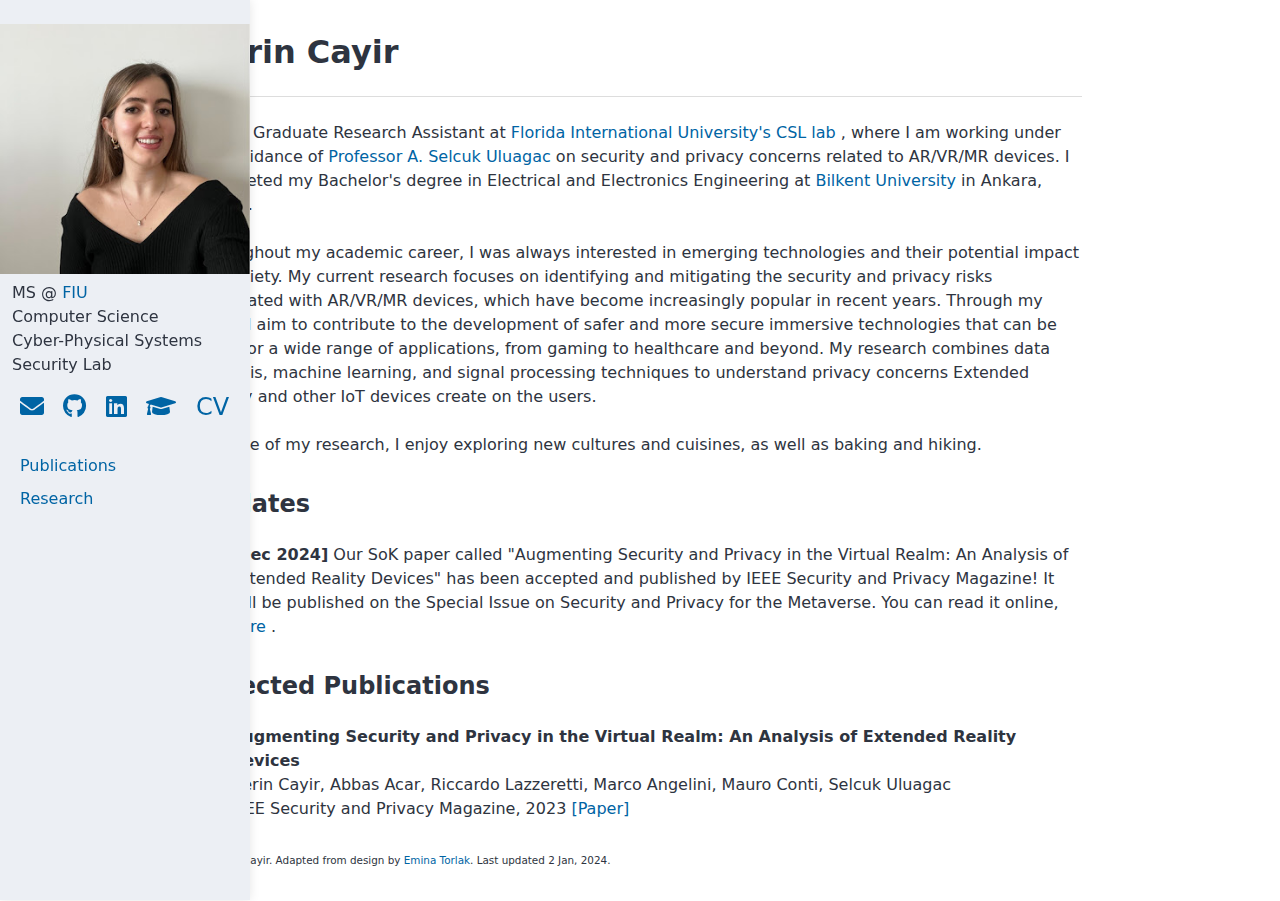
<file: index.html>
<!DOCTYPE html>
<html lang="en">

<head>
  <meta charset="UTF-8">
  <meta name="viewport" content="width=device-width, initial-scale=1.0">
  <meta name="author" content="Habiba Farrukh">
  <meta name="description" content="Habiba Farrukh's homepage">
  <meta name="keywords" content="">
  <title>Derin Cayir</title>
  <link rel="stylesheet" href="css/index.css">
  <link rel="stylesheet" href="https://cdnjs.cloudflare.com/ajax/libs/font-awesome/5.15.3/css/all.min.css">
</head>

<body>

<header>
  <h1>Derin Cayir</h1>
<!--   <nav>
  <ul>
    <li><a href="cv.html">CV</a></li>
    <li><a href="https://github.com/Habiba-Farrukh">GitHub</a></li>
    <li><a href="https://www.linkedin.com/in/habiba-farrukh-407305109/">LinkedIn</a></li>
    <li><a href="https://scholar.google.com/citations?user=oSEtOA4AAAAJ&hl=en">Google Scholar</a></li>
  </ul>
  </nav> -->
</header>

<div class="sidebar">
<br>
<img src="images/unnamed.jpg" alt="Photo of Derin">
<br>
<p>
  MS @ <a href="https://www.cis.fiu.edu//">FIU</a><br>
  Computer Science<br>
  Cyber-Physical Systems Security Lab
<p>

<div class="social-icons">  
<nav>
<ul style="list-style: none;">
  <li style="list-style: none;"><a href="mailto:dcayi001@fiu.edu"><i class="fas fa-envelope"></i></a></li>
      <li style="list-style: none;"><a href="https://github.com/derincyr"><i class="fab fa-github"></i></a></li>
      <li style="list-style: none;"><a href="https://www.linkedin.com/in/derin-cayir-525b171a5//"><i class="fab fa-linkedin"></i></a></li>
      <li style="list-style: none;"><a href="https://scholar.google.com/citations?user=VXD6UsAAAAAJ&hl=en&oi=ao"><i class="fas fa-graduation-cap"></i></a></li>
  <li style="list-style: none;"><a href="files/Derin_Cayir_Resume.pdf">CV</a></li>
</ul>
</nav>
</div>
  
<ul>
  <li><a href="#publications">Publications</a></li>
  <li><a href="research.html">Research</a></li>
</ul>
</div>  

  
<!-- <p>
  <br>
  <b> Beginning in October 2023, I will join the <a href="https://www.cs.uci.edu/">Department of Computer Science</a> at the <a href="https://www.uci.edu/">University of California, Irvine</a>. Please reach out to me if you are interested in working together!</b> </br>
</p> -->

<p>

<br> I am a Graduate Research Assistant at <a href="https://csl.fiu.edu/">Florida International University's CSL lab</a> , where I am working under the guidance of <a href="https://ece.fiu.edu/people/faculty/profiles/uluagac-selcuk/index.html">Professor A. Selcuk Uluagac</a> on security and privacy concerns related to AR/VR/MR devices. I completed my Bachelor's degree in Electrical and Electronics Engineering at <a href="https://w3.bilkent.edu.tr/bilkent/">Bilkent University</a> in Ankara, Turkey. <br>
</p>
<p>
Throughout my academic career, I was always interested in emerging technologies and their potential impact on society. My current research focuses on identifying and mitigating the security and privacy risks associated with AR/VR/MR devices, which have become increasingly popular in recent years. Through my work, I aim to contribute to the development of safer and more secure immersive technologies that can be used for a wide range of applications, from gaming to healthcare and beyond. My research combines data analysis, machine learning, and signal processing techniques to understand privacy concerns Extended Reality and other IoT devices create on the users.  
</p>
<p>
Outside of my research, I enjoy exploring new cultures and cuisines, as well as baking and hiking. 
</p>



<h2 id="updates">Updates</h2>
  <ul>
    <li> <b>[Dec 2024]</b> Our SoK paper called "Augmenting Security and Privacy in the Virtual Realm: An Analysis of Extended Reality Devices" has been accepted and published by IEEE Security and Privacy Magazine! It will be published on the Special Issue on Security and Privacy for the Metaverse. You can read it online, <a href="https://ieeexplore.ieee.org/abstract/document/10339392">here</a> .</li>
  </ul>

  
<h2 id="publications">Selected Publications</h2>
<ul>
  <li><b>Augmenting Security and Privacy in the Virtual Realm: An Analysis of Extended Reality Devices</b>
      <br/>
      Derin Cayir, Abbas Acar, Riccardo Lazzeretti, Marco Angelini, Mauro Conti, Selcuk Uluagac
      <br/>
      IEEE Security and Privacy Magazine, 2023 <a href="https://ieeexplore.ieee.org/abstract/document/10339392">[Paper]</a>
      <br/>
  </li>
</ul>

  
<footer>&copy; Derin Cayir. Adapted from design by <a href="https://emina.github.io/">Emina Torlak</a>. Last updated 2 Jan, 2024.</footer>

</body>
</html>
</file>
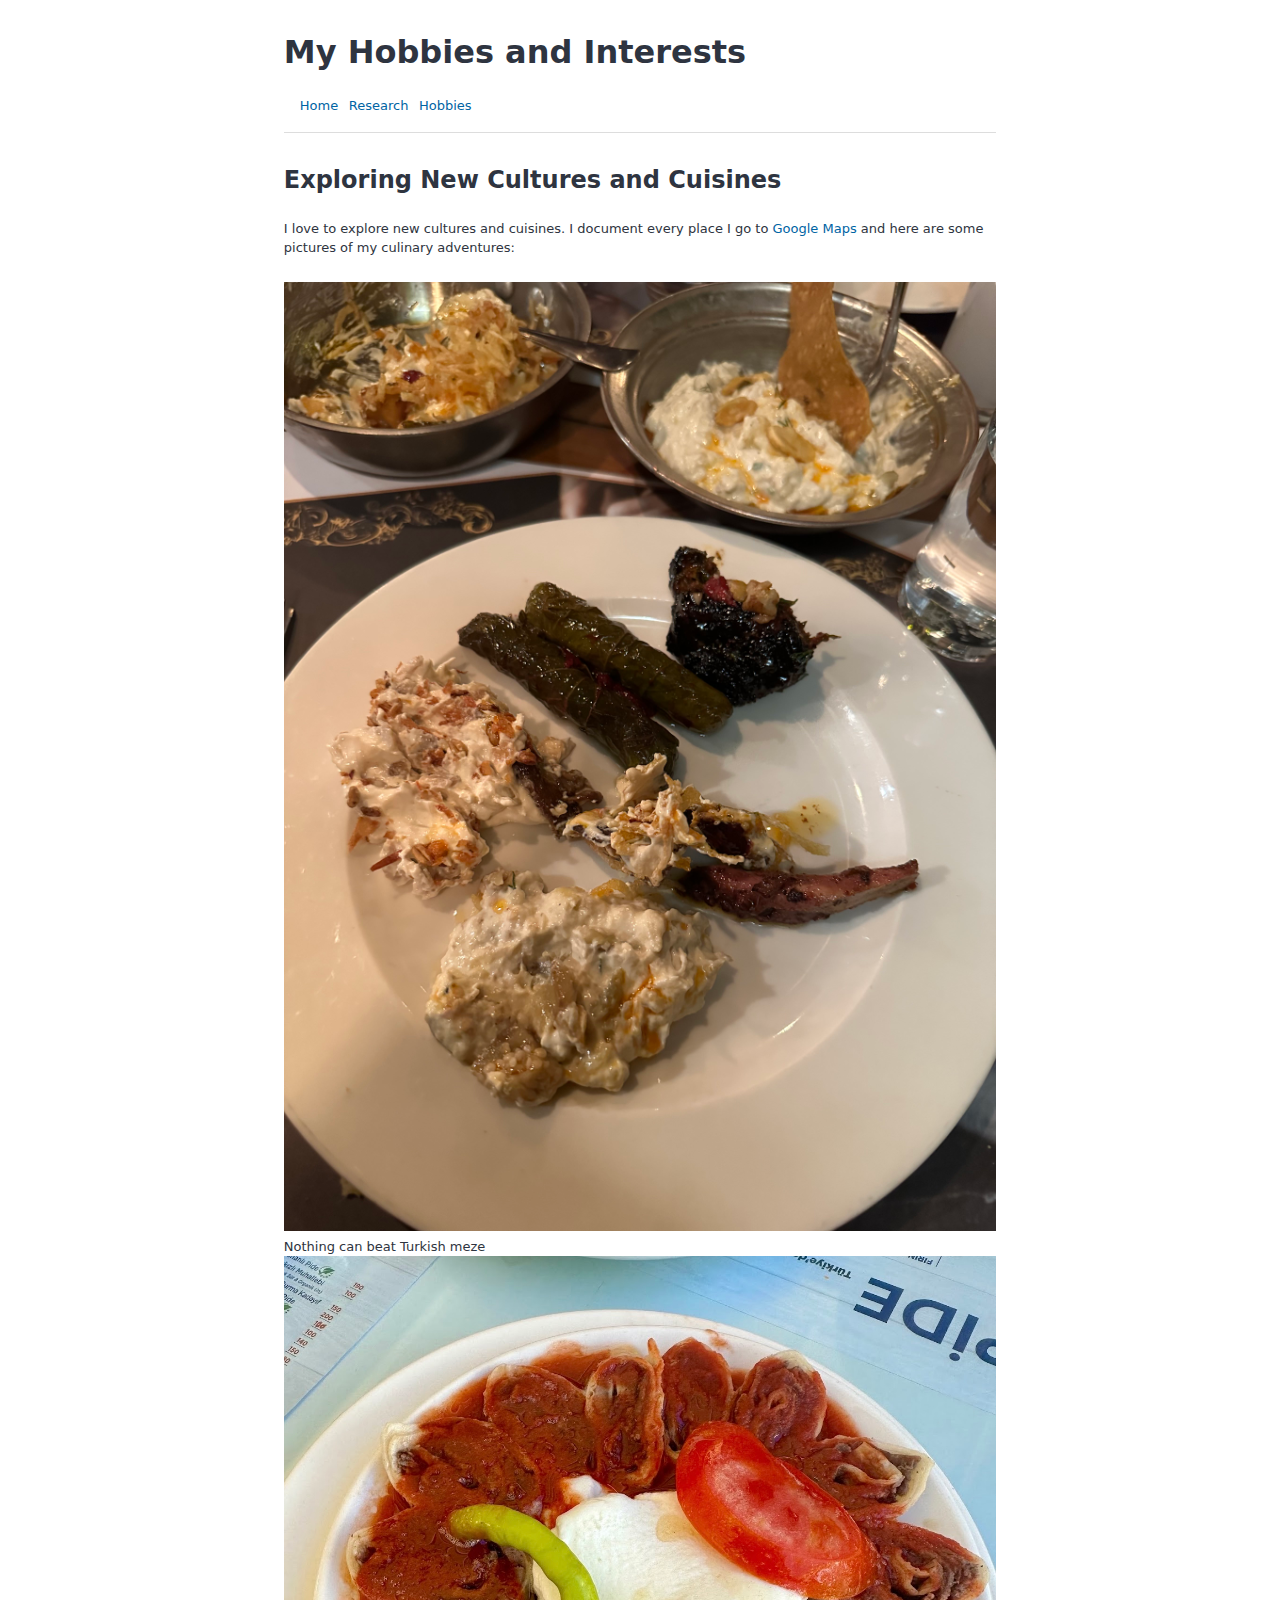
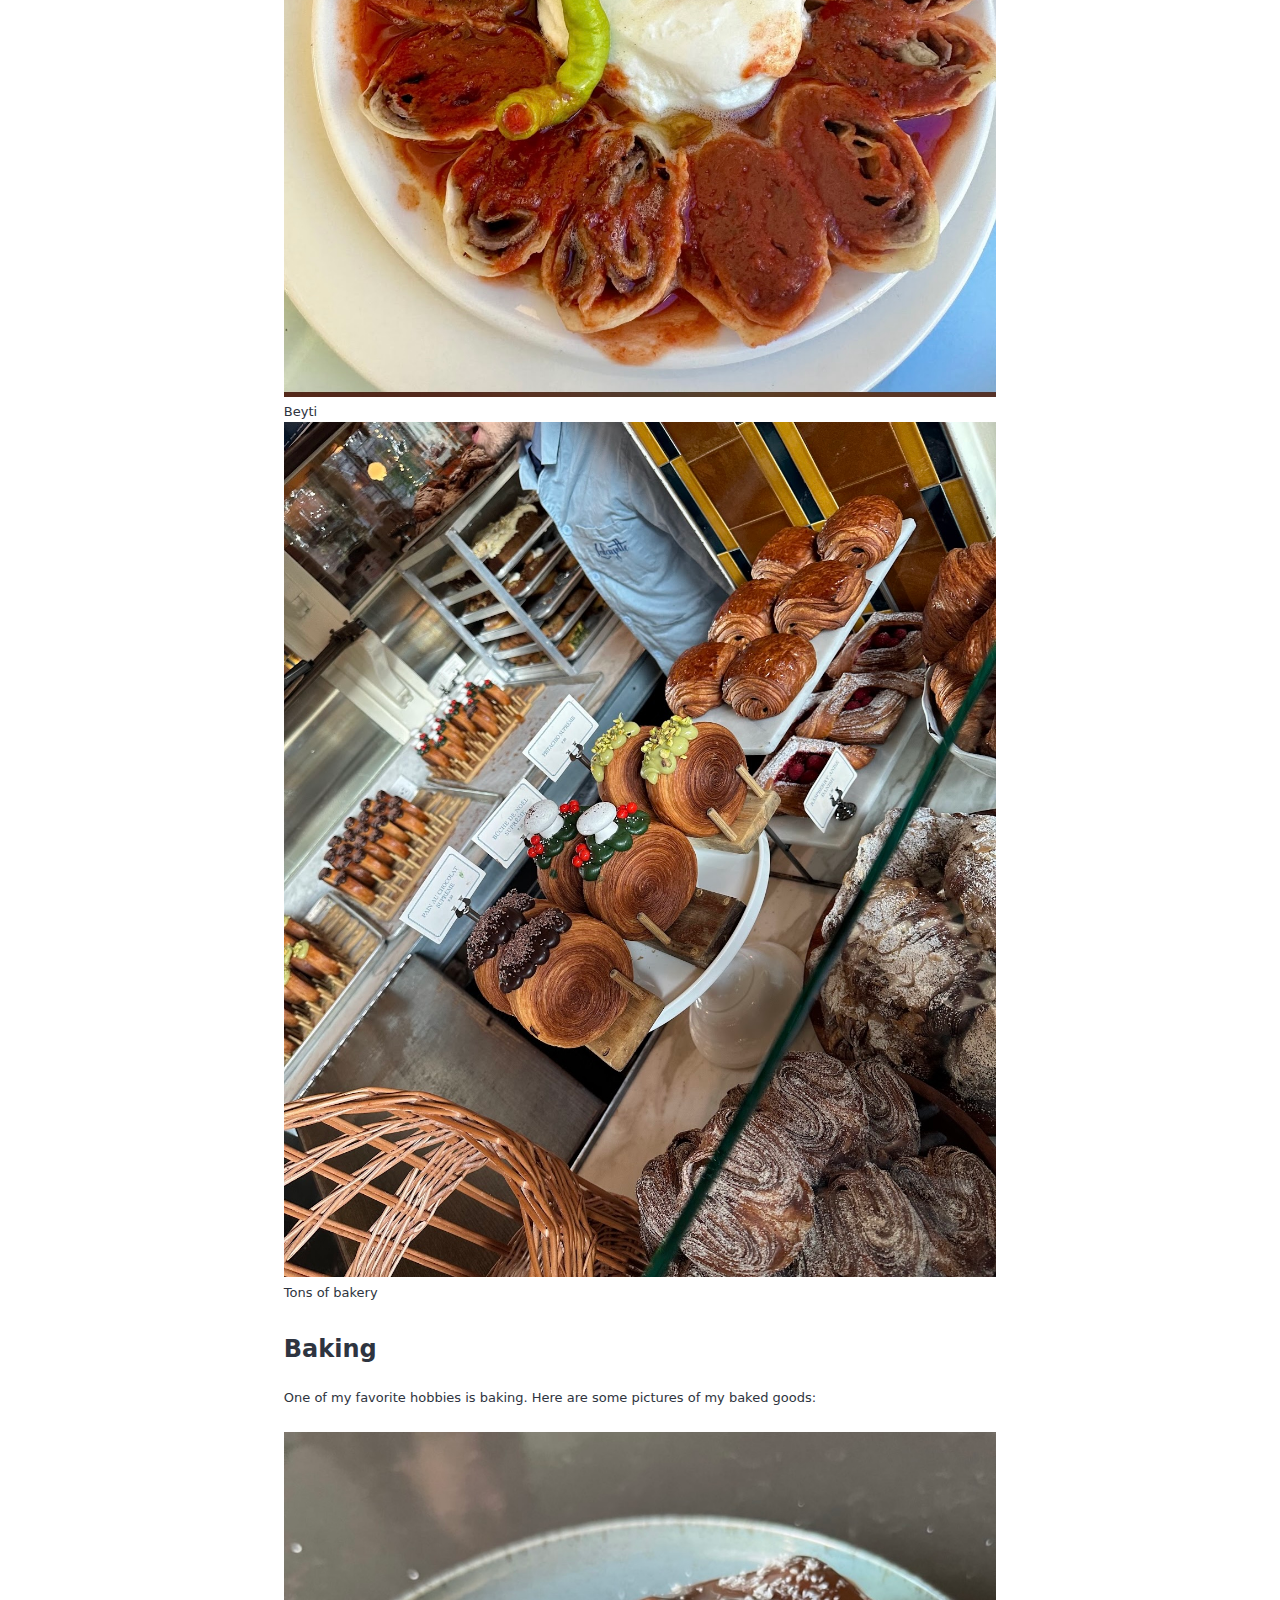
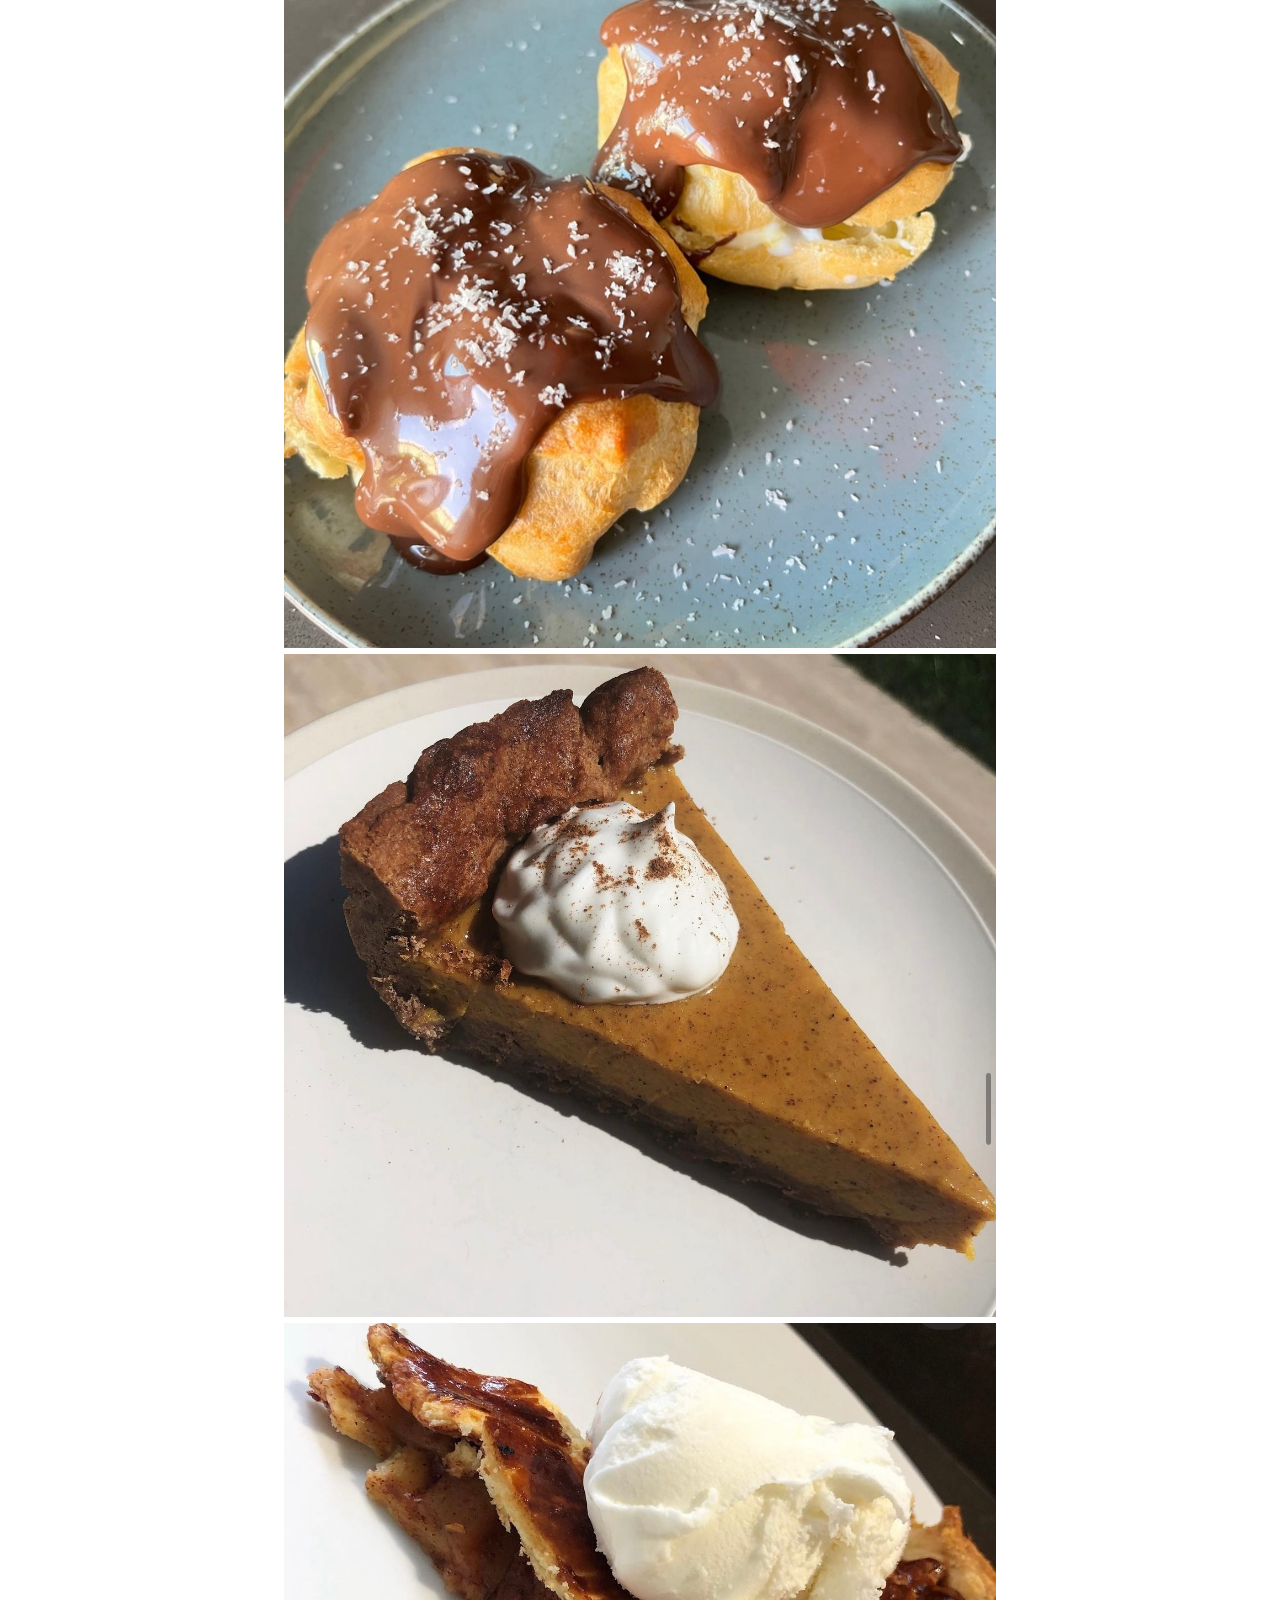
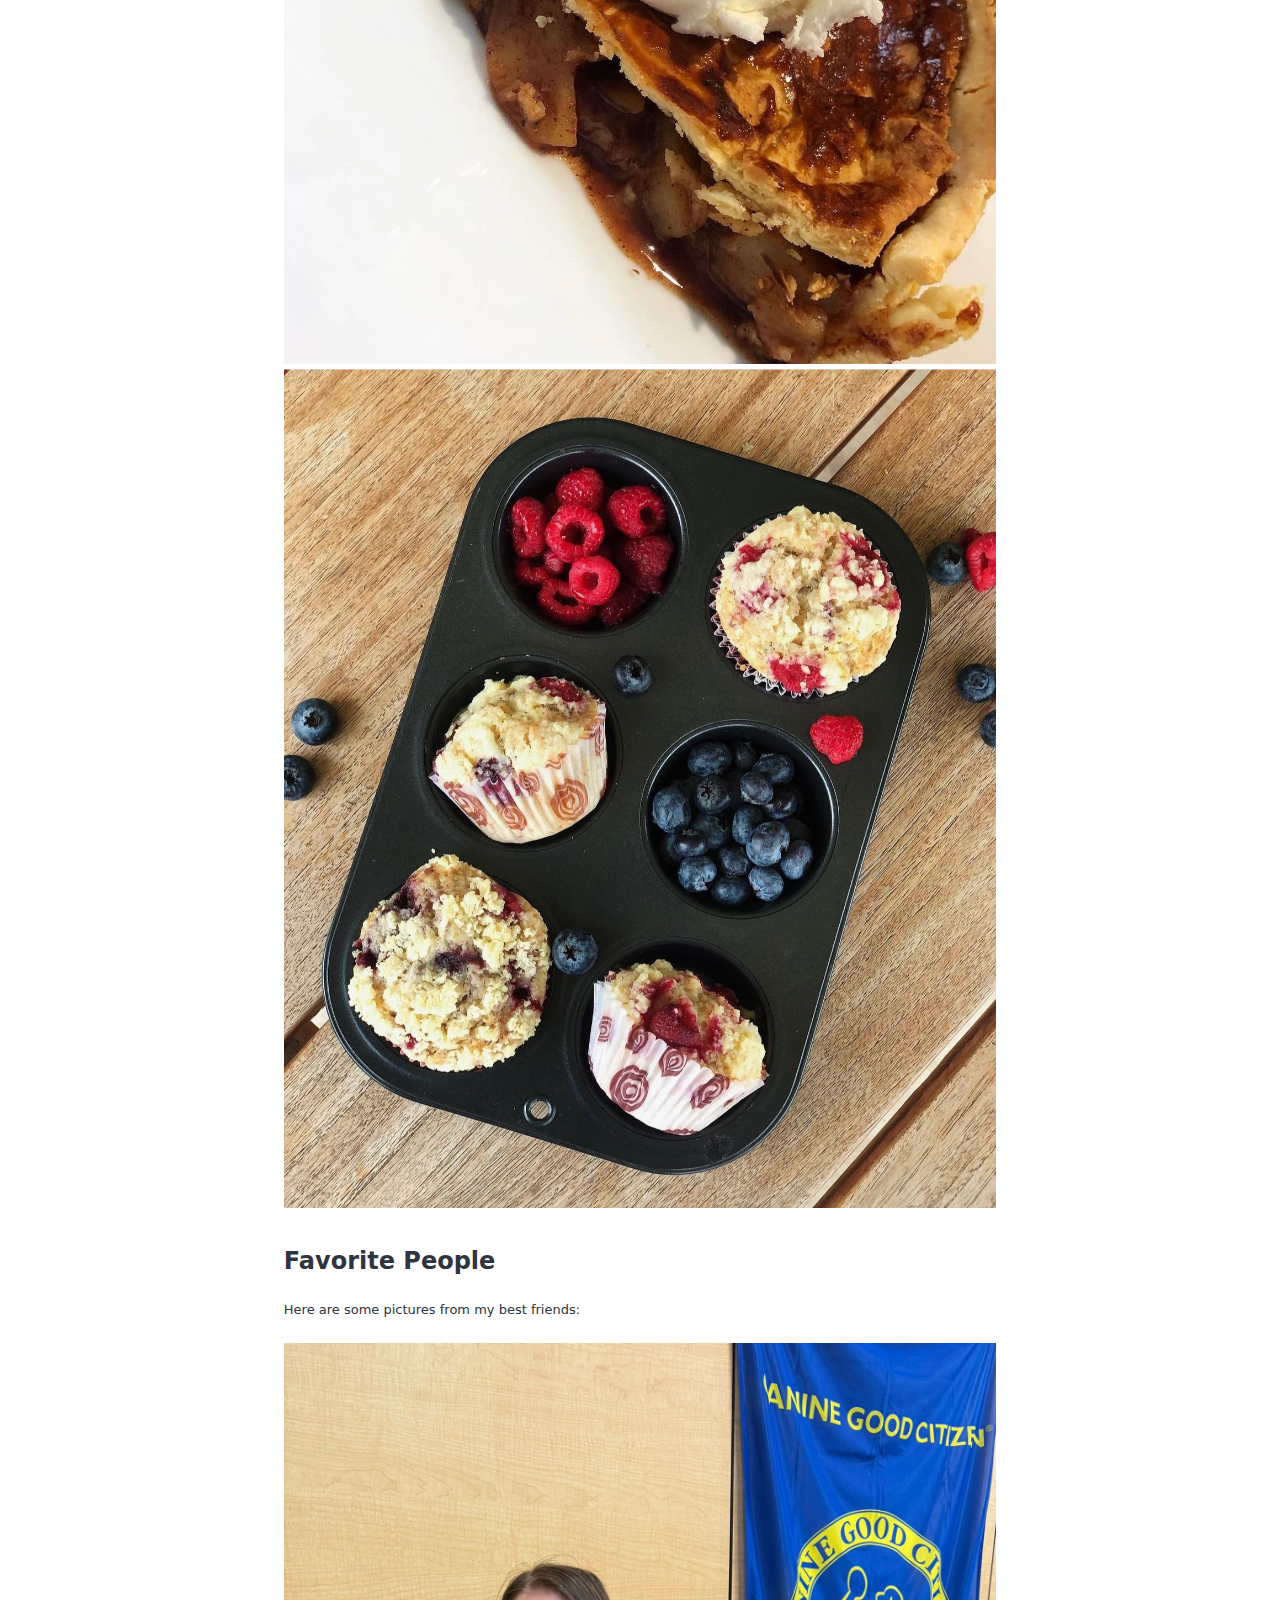
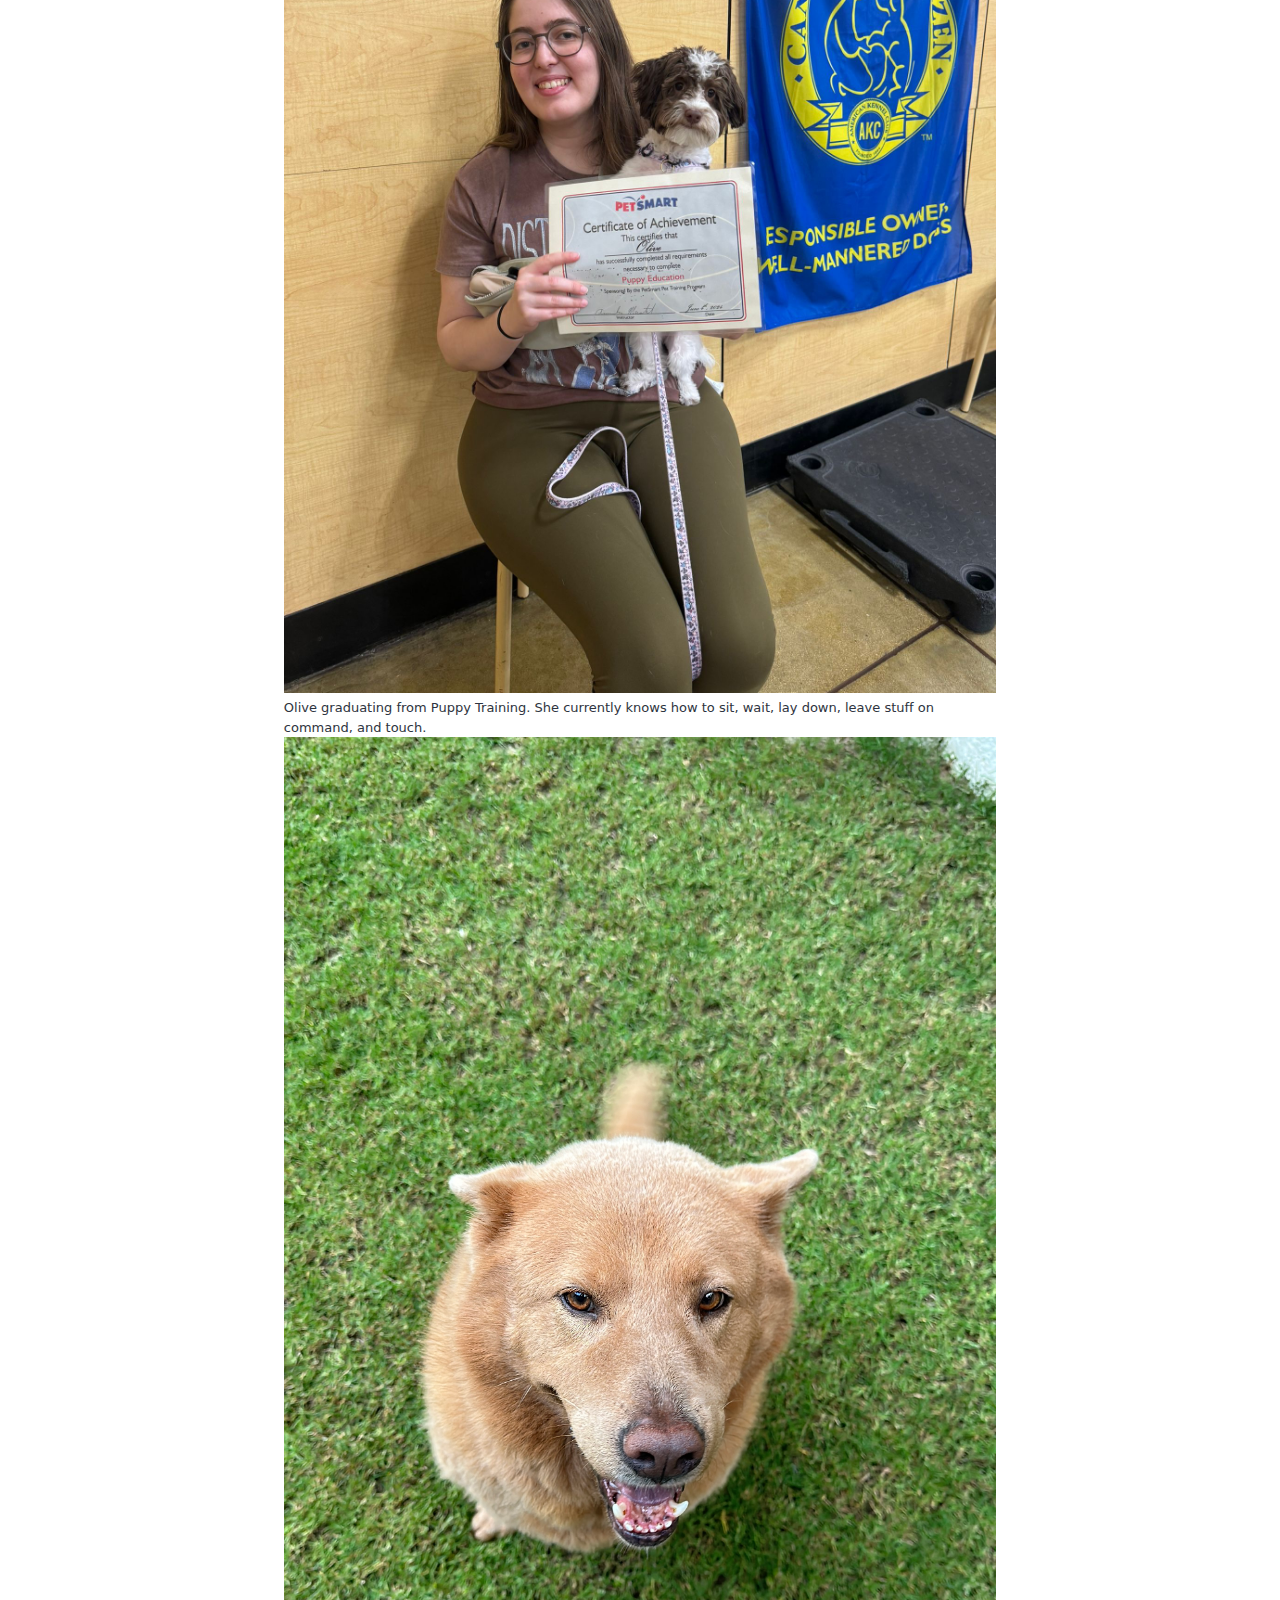
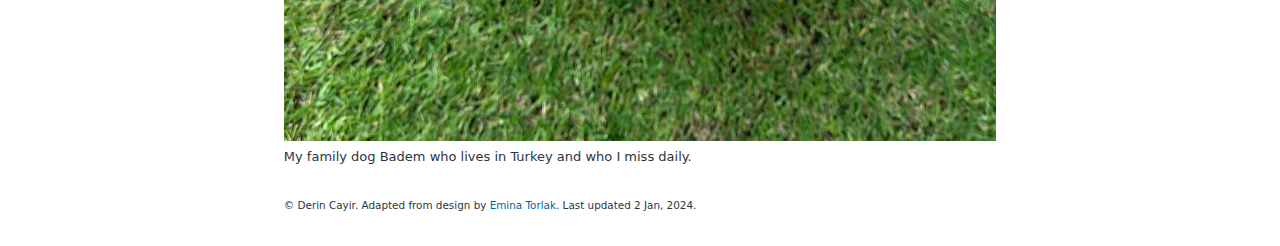
<file: hobbies.html>
<!DOCTYPE html>
<html lang="en">

<head>
  <meta charset="UTF-8">
  <meta name="viewport" content="width=device-width, initial-scale=1.0">
  <meta name="author" content="Derin Cayir">
  <meta name="description" content="Derin Cayir's hobbies">
  <meta name="keywords" content="">
  <title>Derin Cayir's Hobbies</title>
  <link rel="stylesheet" href="css/base.css">
  <link rel="stylesheet" href="css/light.min.css">
  <link rel="stylesheet" href="css/sidebar.css">
  <link rel="stylesheet" href="css/index.css">
</head>

<body>

<header>
  <h1>My Hobbies and Interests</h1>
  <nav>
    <ul>
      <li><a href="index.html">Home</a></li>
      <li><a href="research.html">Research</a></li>
      <li><a href="hobbies.html">Hobbies</a></li>
      <!-- Add more navigation links as needed -->
    </ul>
  </nav>
</header>

<main>
    <section>
        <h2>Exploring New Cultures and Cuisines</h2>
        <p>I love to explore new cultures and cuisines. I document every place I go to <a href="https://www.google.com/maps/contrib/115523891991465154573/reviews/@33.1737739,-81.7390823,5z/data=!3m1!4b1!4m3!8m2!3m1!1e1?entry=ttu" target="_blank">Google Maps</a> and here are some pictures of my culinary adventures:</p>
        
        <div class="image-caption">
            <img src="images/turkishmeze.jpg" alt="Nothing can beat Turkish meze">
            <span>Nothing can beat Turkish meze</span>
        </div>
          
        <div class="image-caption">
            <img src="images/beyti.jpg" alt="Beyti">
            <span>Beyti</span>
        </div>
          
        <div class="image-caption">
            <img src="images/bakery.jpg" alt="Tons of bakery">
            <span>Tons of bakery</span>
        </div>
      </section>

  <section>
    <h2>Baking</h2>
    <p>One of my favorite hobbies is baking. Here are some pictures of my baked goods:</p>
    <img src="images/profiterol.jpg" alt="Baking 1">
    <img src="images/pumpkinpie.jpg" alt="Baking 2">
    <img src="images/applepie.jpg" alt="Baking 3">
    <img src="images/muffin.jpg" alt="Baking 4">
  </section>

  <section>
    <h2>Favorite People</h2>
    <p>Here are some pictures from my best friends:</p>
    <div class="image-caption">
        <img src="images/Olive.JPG" alt="Olive">
        <span>Olive graduating from Puppy Training. She currently knows how to sit, wait, lay down, leave stuff on command, and touch.</span>
    </div>
    <div class="image-caption">
        <img src="images/Badem.jpg" alt="Badem">
        <span>My family dog Badem who lives in Turkey and who I miss daily.</span>
    </div>
  </section>
</main>

<footer>&copy; Derin Cayir. Adapted from design by <a href="https://emina.github.io/">Emina Torlak</a>. Last updated 2 Jan, 2024.</footer>

</body>
</html>
</file>
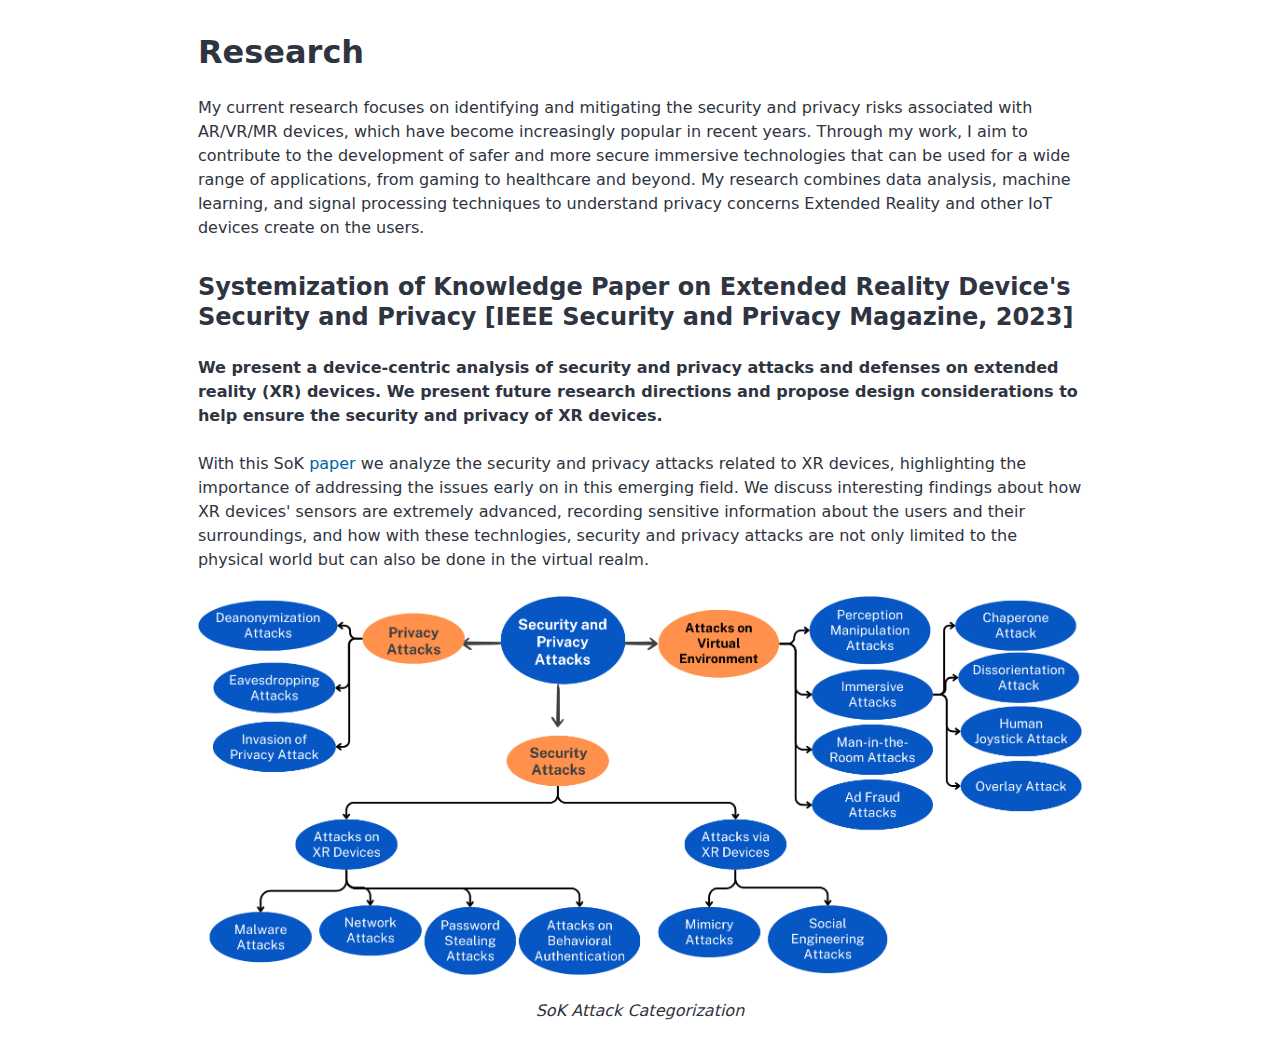
<file: research.html>
<!DOCTYPE html>
<html>
<head>
  <meta charset="UTF-8">
  <meta name="viewport" content="width=device-width, initial-scale=1.0">
  <meta name="author" content="Habiba Farrukh">
  <meta name="description" content="Habiba Farrukh's research">
  <meta name="keywords" content="">
  <title>Research</title>
  <link rel="stylesheet" href="css/index.css">
  <link rel="stylesheet" href="https://cdnjs.cloudflare.com/ajax/libs/font-awesome/5.15.3/css/all.min.css">
</head>
<body>
  <h1>Research</h1>
  <p>
    My current research focuses on identifying and mitigating the security and privacy risks associated with AR/VR/MR devices, which have become increasingly popular in recent years. Through my work, I aim to contribute to the development of safer and more secure immersive technologies that can be used for a wide range of applications, from gaming to healthcare and beyond. My research combines data analysis, machine learning, and signal processing techniques to understand privacy concerns Extended Reality and other IoT devices create on the users. 
  </p>

  <h2>Systemization of Knowledge Paper on Extended Reality Device's Security and Privacy [IEEE Security and Privacy Magazine, 2023]</h2>
  <p>
    <b>We present a device-centric analysis of security and privacy attacks and defenses on extended reality (XR) devices. We present future research directions and propose design considerations to help ensure the security and privacy of XR devices.</b>
  </p>
  <p>
    With this SoK <a href='https://ieeexplore.ieee.org/abstract/document/10339392'>paper</a> we analyze the security and privacy attacks related to XR devices, highlighting the importance of addressing the issues early on in this emerging field. We discuss interesting findings about how XR devices' sensors are extremely advanced, recording sensitive information about the users and their surroundings, and how with these technlogies, security and privacy attacks are not only limited to the physical world but can also be done in the virtual realm.
  </p>
  <p align="center">
    <a href='https://ieeexplore.ieee.org/abstract/document/10339392'>
      <img src="files/sok.png"
           alt="SoK Attack Categorization"
           style="display:block; margin-left: auto; margin-right: auto;" />
    </a>
    <br>
    <em>SoK Attack Categorization</em>
  </p>

 
</body>
</html>
</file>
<file: css/index.css>
@import "light.min.css";
@import "sidebar.css";

header {
  border-bottom: 1px solid #ddd;
}

header img { 
  width: 7rem; 
  float: right; 
}

header + p { 
  clear: both; 
  margin-top: 2rem; 
}

nav ul {
  list-style-type: none;
/*   margin: 0; */
  margin: 1rem;
  padding: 0; 
  text-align: left;
}

nav ul li {
  display: inline-block;
  margin: 0;
  padding: 0;
}

nav ul li::before {
  content: "";
  margin-right: .15rem;
  margin-left: .25rem;
}

nav ul li:first-child::before {
  content: "";
  margin: 0;
  padding: 0;
}

footer { 
  margin-top: 2rem; 
  margin-bottom: 2rem; 
  font-size: .65rem; 
}


@media screen and (max-width: 480px) {
  body {
    font-size: .9rem; 
  }  

  header img { 
    width: 3.5rem; 
    float: right; 
  }

  footer { 
    font-size: .6rem; 
  }
}

@media screen and (max-width: 375px) {
  body {
    font-size: .65rem; 
  }  

  header img { 
    width: 3rem; 
    float: right; 
  }

  nav ul li::before {
    content: "·";
    margin-right: .3rem;
    margin-left: .15rem;
  }

  footer { 
    font-size: .45rem; 
  }
}
</file>
<file: css/base.css>
@import "light.min.css";

body {
  min-width: 60ch;
  font-size: small; 
}

footer { 
  margin-top: 2rem; 
  margin-bottom: 2rem; 
  font-size: x-small; 
}

nav ul {
  list-style-type: none;
  margin: 0;
  padding: 0; 
  text-align: left;
}

nav ul li {
  display: inline-block;
  margin: 0;
  padding: 0;
}

nav ul li::before {
  content: "·";
  margin-right: .5rem;
  margin-left: .25rem;
}

nav ul li:first-child::before {
  content: "";
  margin: 0;
  padding: 0;
}
</file>
<file: css/sidebar.css>
/* Example sidebar styles */
.sidebar {
  width: 250px; /* Adjust the width as needed */
  background: var(--b-bg-2);
  position: fixed;
  top: 0;
  left: 0;
  height: 100%;
  box-shadow: 0px 0px 10px rgba(0, 0, 0, 0.1);
  z-index: 1000;
  overflow-y: auto;
}

.sidebar p {
  margin-left: 0.75rem;
  margin-right: 0.5rem;
}

.sidebar ul {
  list-style: none;
  padding: 0;
  margin-left: 1rem;
  margin-top: -1rem;
  margin-bottom: 2.25rem;
}

.sidebar li {
  list-style: none;
  padding: 0.25rem 0.25rem;
  border-bottom: 1px solid var(--b-line);
}

/* Adjustments to the main content area */
.main-content {
  margin-left: 250px; /* Same width as the sidebar */
  padding: 1rem;
}

.social-icons {
  display: flex;
  gap: 0.25rem;
}

.social-icons a {
  font-size: 24px;
  color: var(--b-link);
}

@media screen and (max-width: 480px) {
  .sidebar {
    width: 0px;
  }
  .main-content{
    margin-left: 0px;
    padding: 0rem;
  }  
}

@media screen and (max-width: 375px) {
  .sidebar {
    width: 0px;
  }
  .main-content{
    margin-left: 0px;
    padding: 0rem;
  }  
}
</file>
<file: css/light.min.css>
:root{--b-font-main: ui-sans-serif, system-ui, -apple-system, BlinkMacSystemFont, "Segoe UI", Roboto, "Helvetica Neue", Arial, "Noto Sans", sans-serif, "Apple Color Emoji", "Segoe UI Emoji", "Segoe UI Symbol", "Noto Color Emoji";--b-font-mono: ui-monospace, SFMono-Regular, Menlo, Monaco, Consolas, "Liberation Mono", "Courier New", monospace;--b-txt: #2e3440;--b-bg-1: #fff;--b-bg-2: #eceff4;--b-line: #eceff4;--b-link: #0064a4;--b-btn-bg: #242933;--b-btn-txt: #fff;--b-focus: #88c0d0}*,::before,::after{box-sizing:border-box}html:focus-within{scroll-behavior:smooth}body{max-width:90ch;padding:0 1rem;margin:auto;background:var(--b-bg-1);font-family:var(--b-font-main);text-rendering:optimizeSpeed;line-height:1.5;color:var(--b-txt);-moz-tab-size:4;tab-size:4;word-break:break-word;overflow-wrap:break-word;-webkit-tap-highlight-color:rgba(0,0,0,0);-webkit-text-size-adjust:100%}h1,h2,h3,h4,h5,h6,p,ul,ol,dl,dd,details,blockquote,pre,figure,table,address,hr,fieldset,iframe,audio,video{margin:0 0 1.5rem}h1,h2,h3,h4,h5,h6{line-height:1.25;margin-top:2rem}h1{font-size:2rem}h2{font-size:1.5rem}h3{font-size:1.25rem}h4{font-size:1rem}h5{font-size:.875rem}h6{font-size:.75rem}a{color:var(--b-link);text-decoration:none}a:hover{text-decoration:underline}img,video,svg{max-width:100%;height:auto}embed,iframe,object{max-width:100%}iframe{border-style:none}abbr[title]{text-decoration:underline dotted}b,strong{font-weight:bolder}blockquote{margin-left:0;padding:.5rem 0 .5rem 1.5rem;border-left:.25rem solid var(--b-txt)}blockquote>:last-child{margin-bottom:0}small{font-size:.875rem}sub,sup{font-size:75%;line-height:0;position:relative;vertical-align:baseline}sub{bottom:-0.25em}sup{top:-0.5em}hr{height:0;border:0;border-bottom:1px solid var(--b-line)}pre,code,kbd,samp,tt,var{background:var(--b-bg-2);border-radius:.25rem;padding:.125rem .25rem;font-family:var(--b-font-mono);font-size:.875rem}pre{padding:1rem;overflow:auto;white-space:pre}pre code{padding:0}details{display:block;padding:.5rem 1rem;background:var(--b-bg-2);border:1px solid var(--b-line);border-radius:.25rem}details>:last-child{margin-bottom:0}details[open]>summary{margin-bottom:1.5rem}summary{display:list-item;cursor:pointer;font-weight:bold}summary:focus{box-shadow:none}table{border-collapse:collapse;width:100%;text-indent:0}table caption{margin-bottom:.5rem}tr{border-bottom:1px solid var(--b-line)}td,th{padding:.5rem 0 .5rem 1rem;word-break:normal}td:first-child,th:first-child{padding-left:0}th{text-align:left}ul,ol,dd{padding-left:2rem}li>ul,li>ol{margin-bottom:0}fieldset{padding:.5rem .75rem;border:1px solid var(--b-line);border-radius:.25rem}legend{padding:0 .25rem}label{cursor:pointer;display:block;margin-bottom:.25rem}button,input,select,textarea{margin:0;padding:.5rem .75rem;max-width:100%;background:var(--b-bg-2);border:0;border-radius:.25rem;font:inherit;line-height:1.125;color:var(--b-txt)}button,select{text-transform:none}select,input:not([size]):not([type=button i]):not([type=submit i]):not([type=reset i]):not([type=checkbox i]):not([type=radio i]){width:100%}[type=color i]{min-height:2.125rem}select:not([multiple]):not([size]){padding-right:1.5rem;background-repeat:no-repeat;background-position:right .5rem center;-moz-appearance:none;-webkit-appearance:none;appearance:none}textarea{width:100%;resize:vertical}textarea:not([rows]){height:8rem}button,[type=button i],[type=submit i],[type=reset i]{-webkit-appearance:button;display:inline-block;text-align:center;white-space:nowrap;background:var(--b-btn-bg);color:var(--b-btn-txt);border:0;cursor:pointer;transition:opacity .25s}button:hover,[type=button i]:hover,[type=submit i]:hover,[type=reset i]:hover{opacity:.75}button[disabled],[type=button i][disabled],[type=submit i][disabled],[type=reset i][disabled]{opacity:.5}progress{vertical-align:baseline}[type=search i]{-webkit-appearance:textfield;outline-offset:-2px}::-webkit-inner-spin-button,::-webkit-outer-spin-button{height:auto}::-webkit-input-placeholder{color:inherit;opacity:.5}::-webkit-search-decoration{-webkit-appearance:none}::-webkit-file-upload-button{-webkit-appearance:button;font:inherit}::-moz-focus-inner{border-style:none;padding:0}:-moz-focusring{outline:1px dotted ButtonText}:-moz-ui-invalid{box-shadow:none}[aria-busy=true i]{cursor:progress}[aria-controls]{cursor:pointer}[aria-disabled=true i],[disabled]{cursor:not-allowed}:focus,details:focus-within{outline:none;box-shadow:0 0 0 2px var(--b-focus)}@media(prefers-reduced-motion: reduce){html:focus-within{scroll-behavior:auto}*,::before,::after{animation-delay:-1ms !important;animation-duration:1ms !important;animation-iteration-count:1 !important;background-attachment:initial !important;scroll-behavior:auto !important;transition-delay:0 !important;transition-duration:0 !important}}select:not([multiple]):not([size]){background-image:url("data:image/svg+xml,%3Csvg width='16' height='16' viewBox='0 0 20 20' xmlns='http://www.w3.org/2000/svg' fill='%232e3440'%3E%3Cpath d='M5 6l5 5 5-5 2 1-7 7-7-7 2-1z'/%3E%3C/svg%3E")}

/* --b-link: #bf616a; */
</file>
